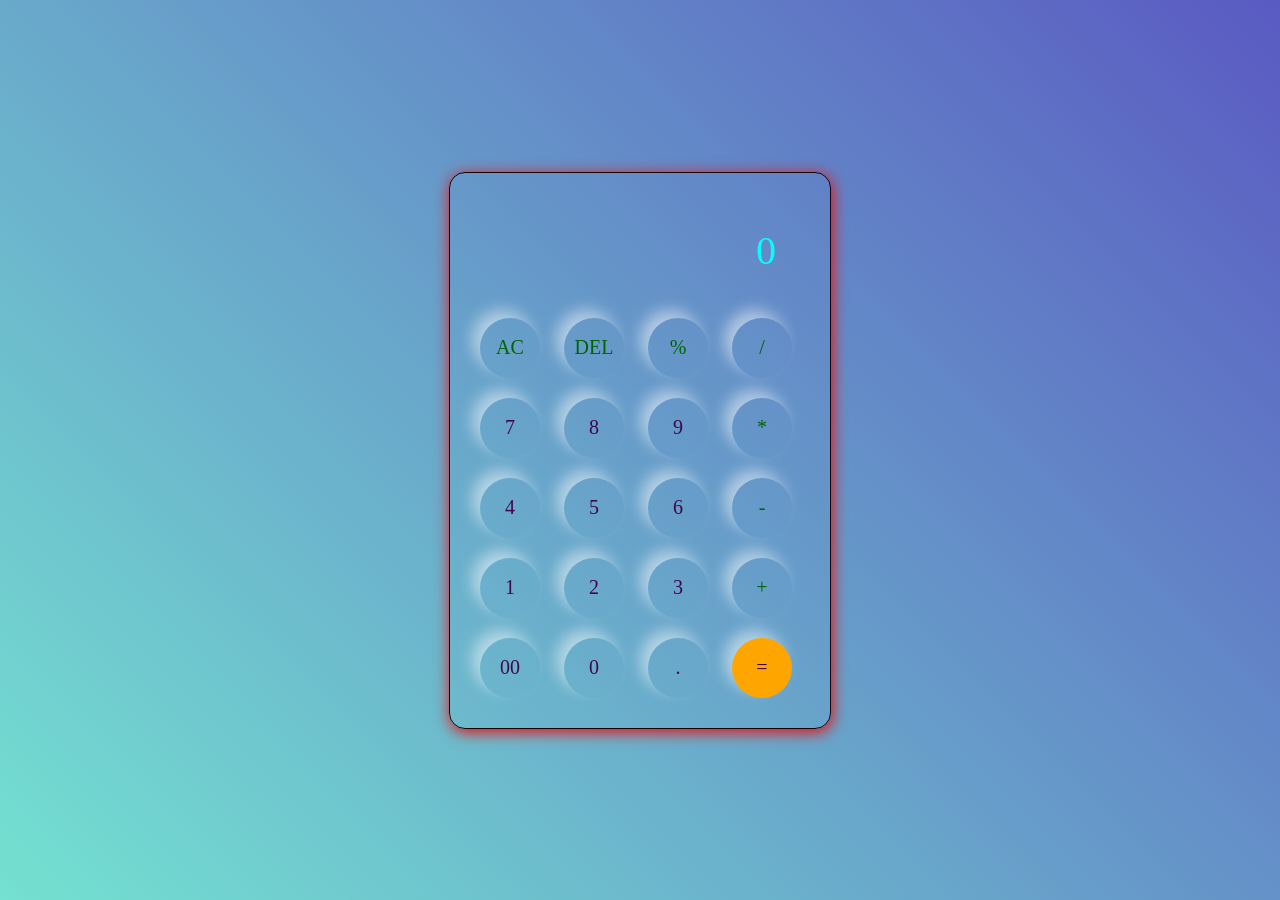
<file: index.html>
<!DOCTYPE html>
<html lang="en">
<head>
    <meta charset="UTF-8">
    <meta name="viewport" content="width=device-width, initial-scale=1.0">
    <link rel="stylesheet" href="Vinay.css">
    <title>Vinaycalculator</title>
</head>
<body>
    <div class="C">
        <input type="text" placeholder="0" id="inputbox">
        <div>
        <button class="Operator">AC</button>
        <button class="Operator">DEL</button>
        <button class="Operator">%</button>
        <button class="Operator">/</button>
        
    </div>
    <div>
        <button>7</button>
        <button>8</button>
        <button>9</button>
        <button class="Operator">*</button>
    </div>
    <div>
        <button>4</button>
        <button>5</button>
        <button>6</button>
        <button class="Operator">-</button>
    </div>
    <div>
        <button>1</button>
        <button>2</button>
        <button>3</button>
        <button class="Operator">+</button>
    </div>
    <div>
        <button>00</button>
        <button>0</button>
        <button>.</button>
        <button class="equalBtn">=</button>
    </div>
    </div>
    <script src="Vinayy.js"></script>
</body>
</html>
</file>
<file: Vinay.css>
*{
    margin: 0;
    padding: 0;
    box-sizing: border-box;
    font-family: Georgia, 'Times New Roman', Times, serif;
}
body{
    width: 100%;
    height: 100vh;
    display: flex;
    justify-content: center;
    align-items: center;
    background:linear-gradient(45deg,rgb(116, 225, 209),
rgb(90, 90, 194));
}

.C{
 border: 1px solid rgb(25, 2, 2);
 padding: 20px;
 border-radius: 16px;
 background: transparent;
 box-shadow: 1px 3px 15px  rgb(238, 8, 8);
}
input{
    width: 320px;
    border: none;
    padding: 24px;
    margin: 10px;
    background: transparent;
    box-shadow: 0px 3px 15px color(srgb rgb(30, 27, 27) rgb(89, 112, 167) rgb(120, 120, 155));
    font-size: 40px;
    text-align: right;
    cursor: pointer;
}
input::placeholder{
    color: aqua;
}
button{
    border: none;
    width: 60px;
    height: 60px;
 border-radius: 50%;
 margin: 10px;
 background: transparent;
 color: rgb(64, 7, 77);
 font-size: 20px;
 box-shadow: -8px -8px 15px rgba(255, 255, 255, 0.5);
 cursor:pointer;
}
.equalBtn{
    background-color: orange;
}
.Operator{
    color:  darkgreen;
}
</file>
<file: Calculatorproject/Vinay.css>
*{
    margin: 0;
    padding: 0;
    box-sizing: border-box;
    font-family: Georgia, 'Times New Roman', Times, serif;
}
body{
    width: 100%;
    height: 100vh;
    display: flex;
    justify-content: center;
    align-items: center;
    background:linear-gradient(45deg,rgb(116, 225, 209),
rgb(90, 90, 194));
}

.C{
 border: 1px solid rgb(25, 2, 2);
 padding: 20px;
 border-radius: 16px;
 background: transparent;
 box-shadow: 1px 3px 15px  rgb(238, 8, 8);
}
input{
    width: 320px;
    border: none;
    padding: 24px;
    margin: 10px;
    background: transparent;
    box-shadow: 0px 3px 15px color(srgb rgb(30, 27, 27) rgb(89, 112, 167) rgb(120, 120, 155));
    font-size: 40px;
    text-align: right;
    cursor: pointer;
}
input::placeholder{
    color: aqua;
}
button{
    border: none;
    width: 60px;
    height: 60px;
 border-radius: 50%;
 margin: 10px;
 background: transparent;
 color: rgb(64, 7, 77);
 font-size: 20px;
 box-shadow: -8px -8px 15px rgba(255, 255, 255, 0.5);
 cursor:pointer;
}
.equalBtn{
    background-color: orange;
}
.Operator{
    color:  darkgreen;
}
</file>
